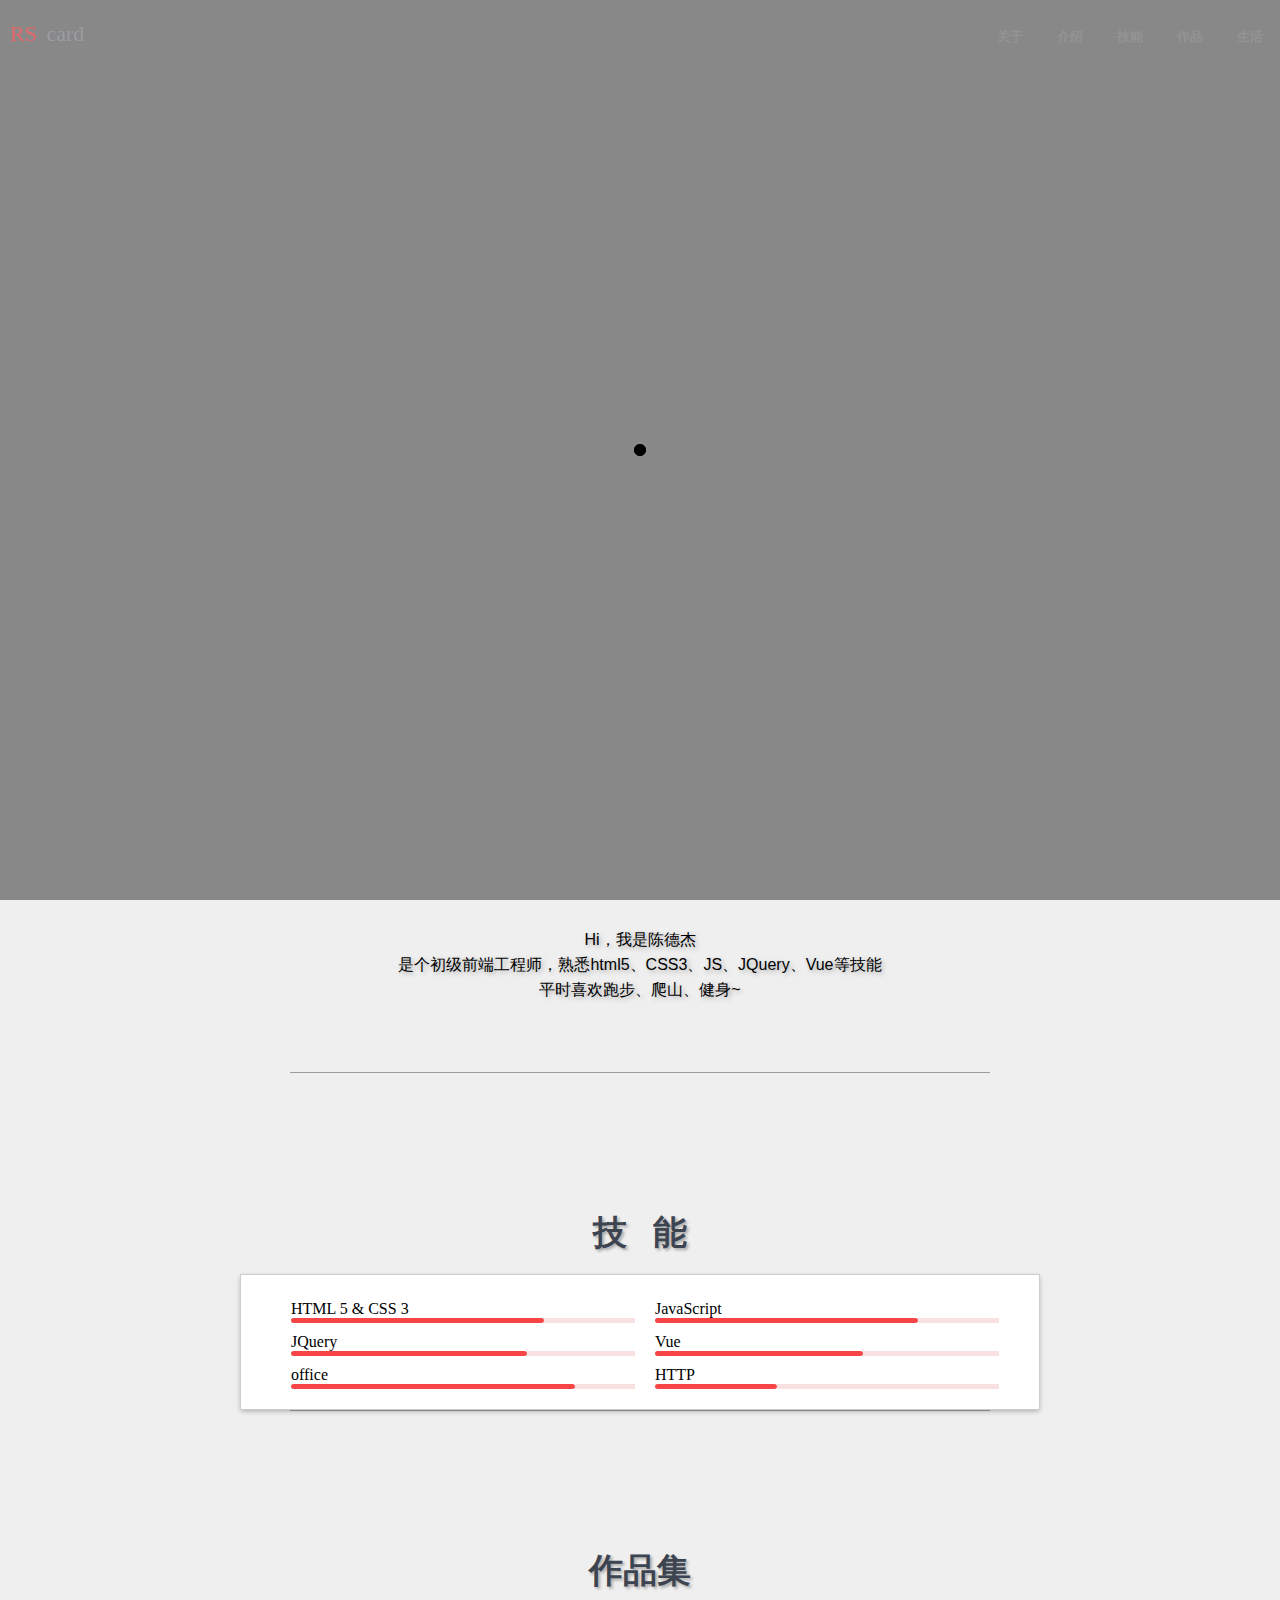
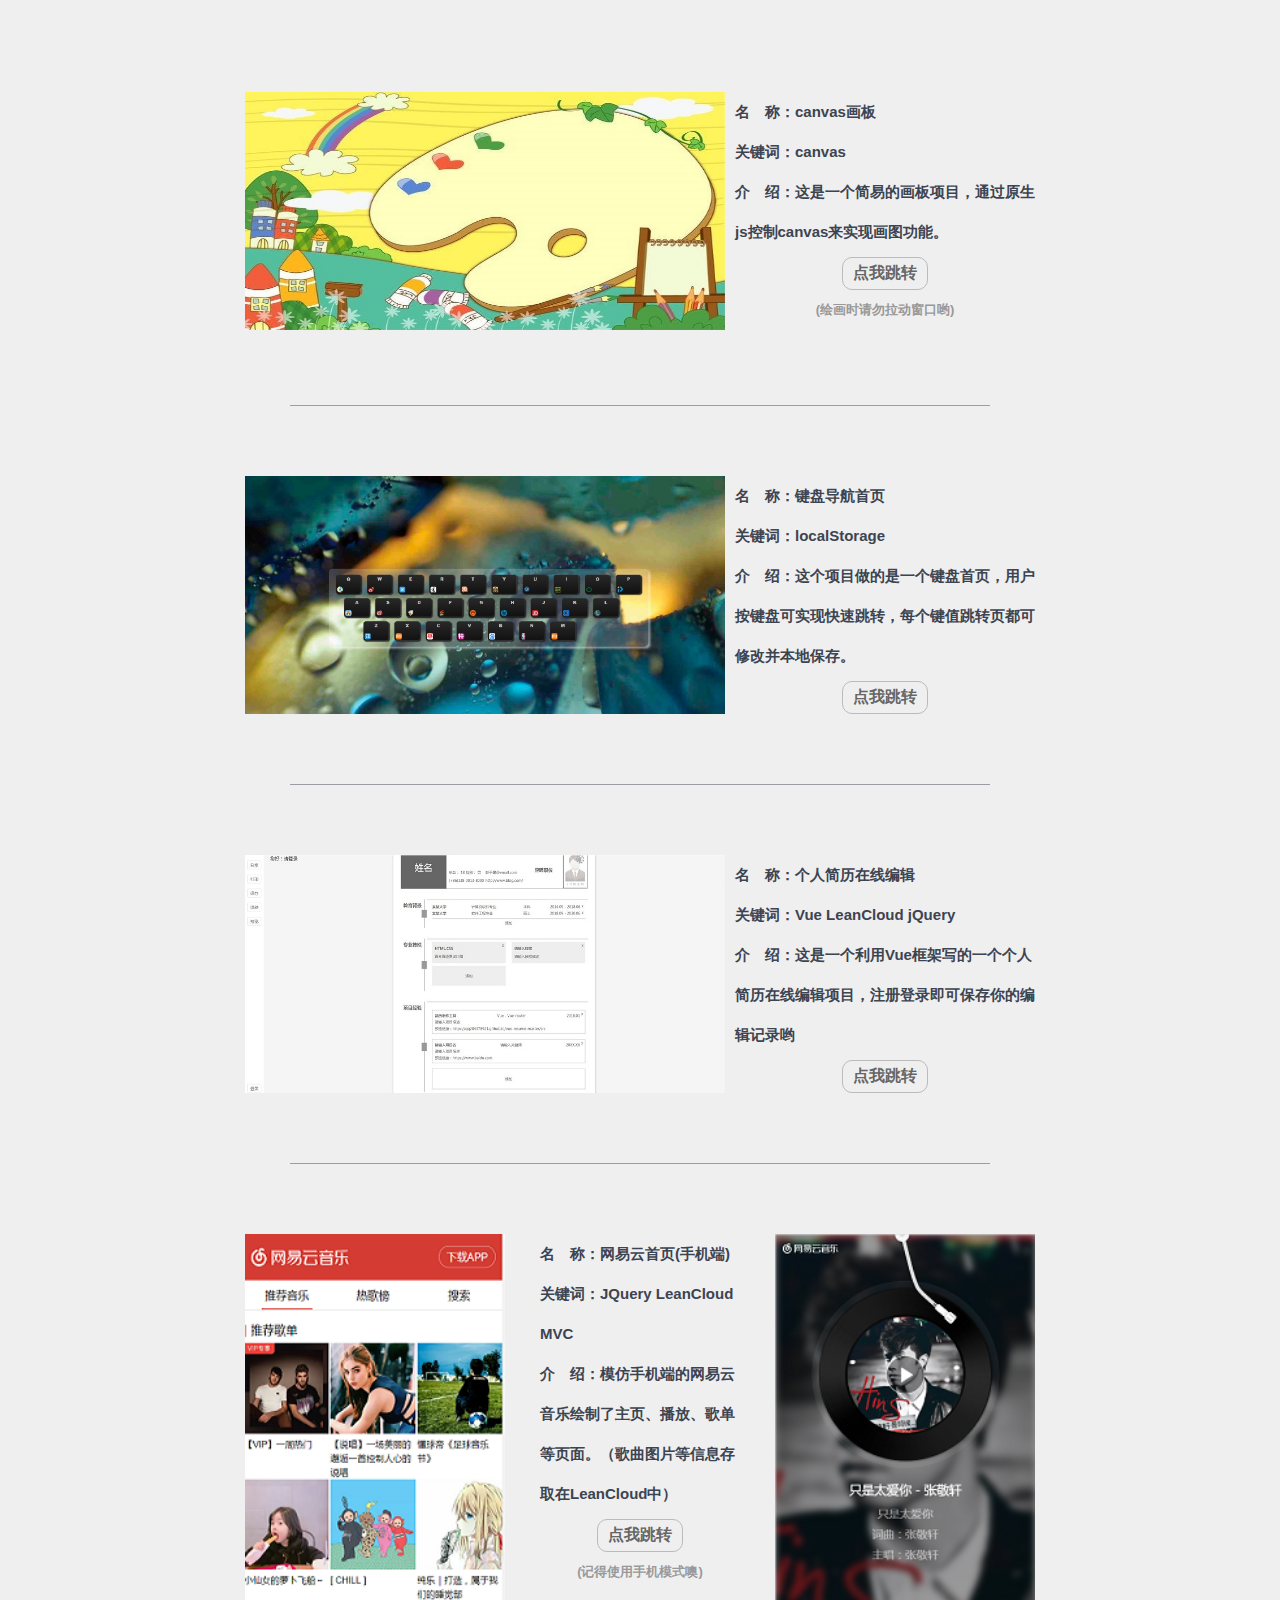
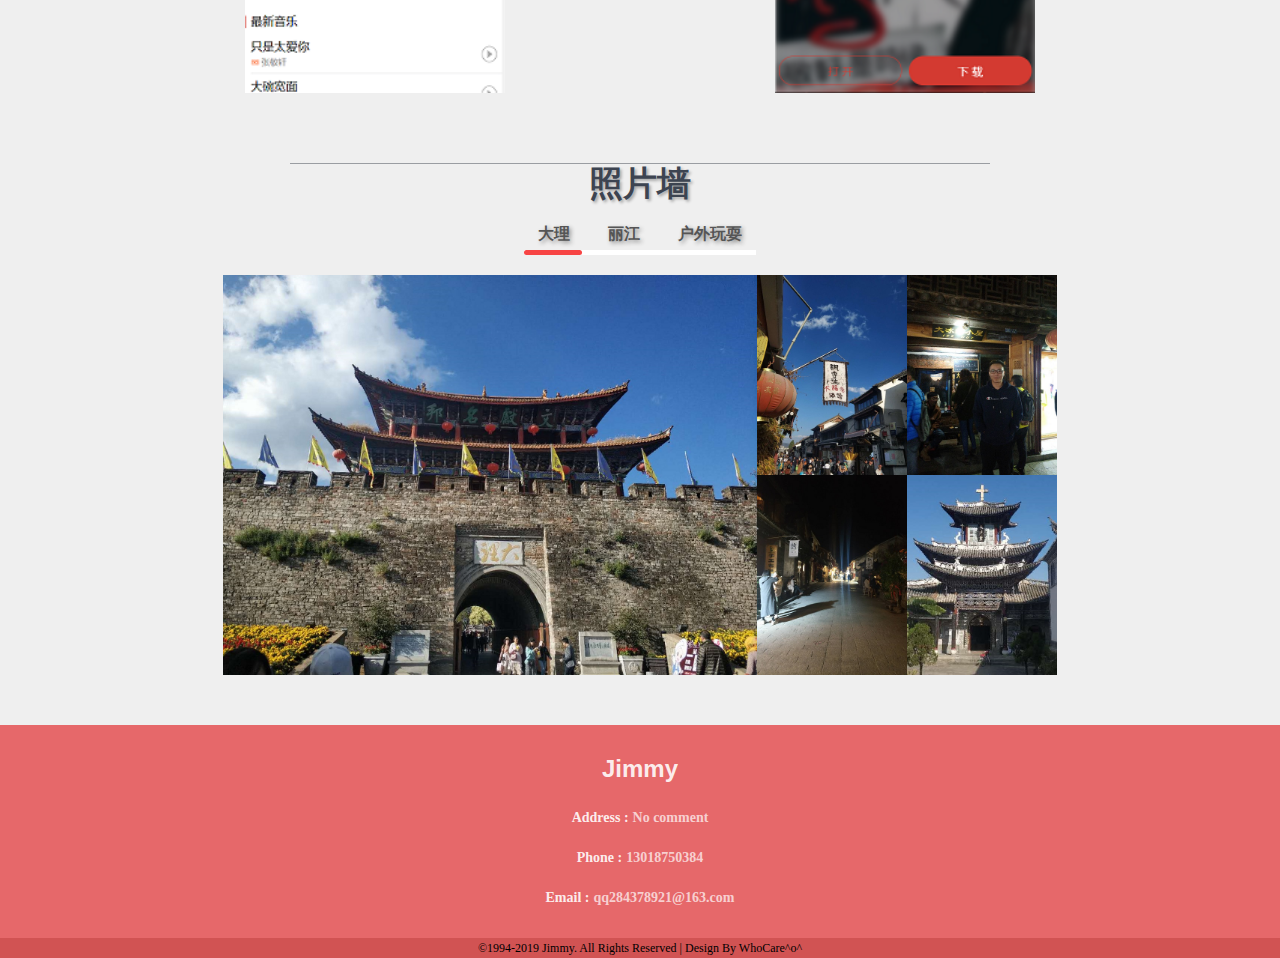
<file: index.html>
<!DOCTYPE html>
<html>

<head>
  <title>陈德杰的个人简历</title>
  <link rel="stylesheet" href="./main.css">
  <style type="text/css">
  </style>
</head>

<body>
  <div id="siteWelcome" class="site-welcome active">
    <div class="loading"></div>
  </div>
  <div id="topNavBar" class="topNavBar">
    <div class="topNavBar-inner clearfix">
      <a class="logo" href="#" alt="logo">
        <span class="rs-style">RS</span>
        <span class="card-sytle">card</span>
      </a>
      <nav style="float: right;">
        <ul id="topBarUl" class="clearfix">
          <li><span onclick="slowMove(195)">关于</span></li>
          <li><span onclick="slowMove(650)">介绍</span></li>
          <li><span onclick="slowMove(1050)">技能</span></li>
          <li><span onclick="slowMove(1322)">作品</span></li>
          <li><span onclick="slowMove(3220)">生活</span></li>
        </ul>
      </nav>
    </div>
  </div>
  <div class="banner">
    <div class="mask"></div>
  </div>
  <main style="margin-top: -200px;">
    <div class="card anchor">
      <div class="pictureAndText clearfix">
        <div class="picture">
          <img src="./img/picture.jpg" alt="头像">
        </div>
        <div class="text">
          <div class="profile">
            <span class="welcome clearfix">Hello</span>
            <div id="siteAbout" class="triangle"></div>
            <h1>陈德杰</h1>
            <p>前端开发工程师</p>
            <hr>
            <dl class="information">
              <dt>年龄</dt>
              <dd>25</dd>
              <dt>所在城市</dt>
              <dd>深圳</dd>
              <dt>邮箱</dt>
              <dd>qq284378921@163.com</dd>
              <dt>手机</dt>
              <dd>13018750384</dd>
            </dl>
          </div>
        </div>
      </div>
      <footer class="media">
        <a href="#" onclick="return false">
          <svg class="icon" aria-hidden="true">
            <use xlink:href="#icon-git"></use>
          </svg>
        </a>
        <a href="#" onclick="return false">
          <svg class="icon" aria-hidden="true">
            <use xlink:href="#icon-blog"></use>
          </svg>
        </a>
        <a href="#" onclick="return false">
          <svg class="icon" aria-hidden="true">
            <use xlink:href="#icon-weixin---"></use>
          </svg>
        </a>
      </footer>
    </div>
  </main>
  <p style="text-align: center">
    <a class="button" href="http://lc-4atndg3i.cn-n1.lcfile.com/7c7a9bab971b93933cb2/resume.pdf">下载 PDF 简历</a>
  </p>
  <p id="aboutMe" class="anchor">Hi，我是陈德杰<br>是个初级前端工程师，熟悉html5、CSS3、JS、JQuery、Vue等技能<br>平时喜欢跑步、爬山、健身~
  </p>
  <div class="fakeHr"></div>
  <section class="sectionSkill">
    <h2 class="section-title anchor">技&nbsp&nbsp&nbsp能</h2>
    <ol class="clearfix">
      <li>HTML 5 &amp; CSS 3<div class="porficencyOutside">
          <div class="proficency" style="
          width: 73%"></div>
        </div>
      </li>
      <li>JavaScript
        <div class="porficencyOutside">
          <div class="proficency" style="
          width: 76%"></div>
        </div>
      </li>
      <li>JQuery
        <div class="porficencyOutside">
          <div class="proficency" style="
          width: 68%"></div>
        </div>
      </li>
      <li>Vue
        <div class="porficencyOutside">
          <div class="proficency" style="
          width: 60%"></div>
        </div>
      </li>
      <li>office
        <div class="porficencyOutside">
          <div class="proficency" style="
          width: 82%"></div>
        </div>
      </li>
      <li>HTTP
        <div class="porficencyOutside">
          <div class="proficency" style="
          width: 35%"></div>
        </div>
      </li>
    </ol>
  </section>
  <div class="fakeHr"></div>
  <section class="project">
    <h2 class="section-title anchor">作品集</h2>
    <!-- <p>这里是对下面项目做介绍的内容（待添加）<br> <br> <br></p> -->
    <div class="project-box">
      <div class="project-canvas">
        <div class="project-picture">
          <img src="./img/drawingboard.jpg" alt="">
        </div>
        <div class="project-info">
          <p>名　称：canvas画板<br>关键词：canvas<br> 介　绍：这是一个简易的画板项目，通过原生js控制canvas来实现画图功能。</p>
          <a href="https://qq284378921.github.io/text/drawingBoard/index.html" target="_Blank">点我跳转</a>
          <p class="tips">(绘画时请勿拉动窗口哟)</p>
        </div>
      </div>
      <div class="fakeHr"></div>
      <div class="project-keyboard">
        <div class="project-picture">
          <img src="./img/keyboard.jpg" alt="">
        </div>
        <div class="project-info">
          <p>名　称：键盘导航首页<br>关键词：localStorage<br> 介　绍：这个项目做的是一个键盘首页，用户按键盘可实现快速跳转，每个键值跳转页都可修改并本地保存。</p>
          <a href="https://qq284378921.github.io/text/nav-demo/index.html" target="_Blank">点我跳转</a>
        </div>
      </div>
      <div class="fakeHr"></div>
      <div class="project-keyboard">
        <div class="project-picture">
          <img src="./img/vue-resume.jpg" alt="">
        </div>
        <div class="project-info">
          <p>名　称：个人简历在线编辑<br>关键词：Vue LeanCloud jQuery<br> 介　绍：这是一个利用Vue框架写的一个个人简历在线编辑项目，注册登录即可保存你的编辑记录哟</p>
          <a href="https://qq284378921.github.io/vue-resume-master/src/index.html" target="_Blank">点我跳转</a>
        </div>
      </div>
      <div class="fakeHr"></div>
      <div class="project-music">
        <div class="project-picture">
          <img src="./img/music-index.png" alt="">
        </div>
        <div class="project-info">
          <p>名　称：网易云首页(手机端)<br>关键词：JQuery LeanCloud MVC <br> 介　绍：模仿手机端的网易云音乐绘制了主页、播放、歌单等页面。（歌曲图片等信息存取在LeanCloud中）</p>
          <a href="https://qq284378921.github.io/163music/src/index.html" target="_Blank">点我跳转</a>
          <p class="tips">(记得使用手机模式噢)</p>
        </div>
        <div class="project-picture">
          <img src="./img/music-play.png" alt="">
        </div>
      </div>
      <div class="fakeHr"></div>
    </div>
  </section>
  <section id="live">
    <h2 class="section-title anchor">照片墙</h2>
    <div class="live-picture">
      <div class="portfolio">
        <ol class="clearfix">
          <li class="portfolio-li" id="portfolio1">&nbsp;大理</li>
          <li class="portfolio-li" id="portfolio2">丽江</li>
          <li class="portfolio-li" id="portfolio3">户外玩耍&nbsp;</li>
        </ol>
        <div class="progressBar">
          <div id="portfolioBar" class="progessBarInner"></div>
        </div>
      </div>
      <div class="lp-box">
        <div id="live-picture-inside" class="live-picture-inside changePicture0">
          <div class="lp-1">
            <div class="lp-1-left">
              <img src="./img/1-1.jpg" alt="">
            </div>
            <div class="lp-1-right">
              <img src="./img/1-2.jpg" alt="">
              <img src="./img/1-3.jpg" alt="">
              <img src="./img/1-4.jpg" alt="">
              <img src="./img/1-5.jpg" alt="">
            </div>
          </div>
          <div class="lp-2">
            <div class="lp-2-left">
              <img src="./img/2-1.jpg" alt="">
            </div>
            <div class="lp-2-right">
              <img src="./img/2-2.jpg" alt="">
              <img src="./img/2-3.jpg" alt="">
              <img src="./img/2-4.jpg" alt="">
              <img src="./img/2-5.jpg" alt="">
            </div>
          </div>
          <div class="lp-3">
            <div class="lp-3-left">
              <img src="./img/3-1.jpg" alt="">
            </div>
            <div class="lp-3-right">
              <img src="./img/3-2.jpg" alt="">
              <img src="./img/3-3.jpg" alt="">
              <img src="./img/3-4.jpg" alt="">
              <img src="./img/3-5.jpg" alt="">
            </div>
          </div>
        </div>
      </div>

    </div>
  </section>
  <div id="bottomBar">
    <div class="myName">
      <h2>Jimmy</h2>
    </div>
    <div class="personalInfo">
      <p>Address :</p>
      <p>No comment<br></p>
      <p>Phone :</p>
      <p>13018750384<br></p>
      <p>Email :</p>
      <p>qq284378921@163.com</p>
    </div>
    <div class="otherLink"></div>
    <div class="statement">©1994-2019 Jimmy. All Rights Reserved | Design By WhoCare^o^</div>
  </div>


  <script src="//at.alicdn.com/t/font_1014368_m4ooouhwa4.js"></script>
  <script src="./main.js"></script>
</body>

</html>
</file>
<file: main.css>
/* 通配 */
/* 背景色 #efefef */
/* rgb(247, 68, 68) */
body{
  background: #efefef;
  margin: 0;
  padding: 0;
}
*{
  margin: 0;
  padding: 0;
}
a{
  text-decoration: none;
}
li{
  list-style: none;
}

.icon {
  width: 30px; height: 30px;
  vertical-align: -0.15em;
  fill: #fff;
  overflow: hidden;
  vertical-align: top;
}

.clearfix::after{
  content: '';
  display: block;
  clear: both;
}
section > h2{
  text-shadow: 2px 2px 3px rgba(0, 0, 0, 0.3);
}
/* 页面初始化加载 */
.loading{
  width: 200px;
  height: 200px;
  position: relative;
}
.loading::after,.loading::before{
  content: '';
  position: absolute;
  top: 0;
  bottom: 0;
  left: 0;
  right: 0;
  margin: auto;
  width: 10px;
  height: 10px;
  border: 1px solid black;
  background: black;
  border-radius: 50%;
  animation: loading 1.5s linear infinite;
}
.loading::after{
  animation-delay: 0.75s;
}
@keyframes loading{
  0%{
    width: 0px;height: 0px;opacity:1;
  }
  100%{
    width: 30px;height: 30px;opacity:0;
  }
}
.site-welcome{
  display: none;
  position: fixed;
  top: 0;
  left: 0;
  width: 100%;
  height: 100%;
  background: #888;
  z-index: 1;
  justify-content: center;
  align-items: center;
}
.site-welcome.active{
  display: flex;
}

@keyframes menuSlide{
  0%{
    width:0;
  }
  100%{
   width:100%;
  }
}

/* 顶部栏 */
.banner{
  background: url(./img/bg.jpg) no-repeat;
  background-size: cover;
  height: 515px;
}
.banner > .mask{
  background: rgba(0,0,0,0.5);
  height: 515px;
}
.topNavBar {
  position: fixed;
  top: 0;
  padding: 20px 0;
  width: 100%;
  transition: all 0.5s;
  z-index: 1;
  color: rgba(150,150,150,0.9);
}
.topNavBar.sticky{
  background: white;
  padding: 10px 0;
  box-shadow: 0 0 10px rgba(0,0,0,0.25);
  color: #3d4451;
}
.topNavBar .logo {
  float: left;
  font-family: "Hiragino Kaku Gothic Std";
  font-size: 22px;
  padding-top: 1px;
}
.topNavBar .logo .rs-style{
  color: #e6686a;
  margin-right: 4px;
  padding-left: 10px
}
.topNavBar .logo .card-sytle{
  color: #9A9DA2;
}
.topNavBar nav {
  font-size: 13px;
  padding-top: 8px;
  padding-bottom: 8px;
}
.topNavBar nav span{
  cursor: pointer;
  color: inherit;
  font-weight: bold;
  position: relative;
  animation: All 2s;
}
.topNavBar nav ul{
  list-style: none;
  padding: 0;
  margin: 0;
}
.topNavBar nav ul>li{
  float: left;
  margin-left: 17px; 
  margin-right: 17px;
}
.topNavBar nav ul>li>span:hover::after{
  content: '';
  display: block;
  position: absolute;
  top:100%;
  left: 0;
  width: 100%;
  background: #DC6465;
  height: 3px;
  animation: menuSlide 0.3s;
}

/* 主体内容 */
/*personal information  */
main .card {
  max-width: 940px;
  margin: 0 auto;
  background-color: #fff;
  box-shadow: 0px 7px 18px -1px rgba(36,35,36,0.6);
}
.card > .pictureAndText{
  padding: 35px;
}
.card > .pictureAndText > .picture {
  width: 299px;
  height: 347px;
  margin-left: 30px;
  position: relative;
  float: left;
}
.card > .pictureAndText > .text{
  width: 470px;
  margin-left: 40px;
  position: relative;
  float: left;
}
.card > .pictureAndText  .welcome{
  display: inline-block;
  background:rgb(230,104,107);
  color: #fff;
  padding: 4px 8px;
}
.card > .pictureAndText .triangle{
  width: 0;
  height: 0;  
  border-top: 0px solid transparent;
  border-left: 12px solid rgb(230,104,107);
  border-bottom: 12px solid transparent;
  position: relative;
  top:0px;
  left:5px;
}
.card .profile h1{
  margin-top: 12px;
}
.card .profile p{
  margin-bottom: 15px;
}

.card .profile dl{
  margin-top: 15px;
  clear: left;
}
.card .profile dt,
.card .profile dd{
  float: left;
  padding: 5px 0;
}
.card .profile dt{
  font-weight: bold;
  width: 30%;
}
.card .profile dd{
  color: rgba(0,0,0,0.4);
  width: 70%;
}
.card .media{
  background-color: rgb(230,104,106);
  text-align: center;
}
.card .media a{
  display: inline-block;
  width: 40px;
  line-height: 30px;
  padding: 5px 0;
  border-radius: 50%;
  margin: 16px;
}
.card .media a:hover{
  background: #CF5D5F;
}

/* 按钮 */
.button{
  color: #666;
  display: inline-block;
  border: 1px solid #bbb;
  padding: 10px;
  margin: 40px auto;
  background-color: #efefef;
  border-radius: 15px;
  font-family: sans-serif;
}
.button:hover{
  color: #666;
  display: inline-block;
  border: 1px solid #bbb;
  padding: 10px;
  margin: 40px auto;
  background-color: #efefef;
  border-radius: 15px;
  font-family: sans-serif;
  box-shadow: 0px 2px 5px -1px rgba(55,55,55,0.4);
}

/* aboutMe */
#aboutMe{
  line-height: 25px;
  text-align: center;
  max-width: 940px;
  margin: auto;
  font-family: sans-serif;
  text-shadow: 2px 2px 5px rgba(0, 0, 0, 0.3);
}

/* 技能 */
.sectionSkill{
  width: 800px;
  margin: auto;
  transform: translateY(70px);
  transition: all 1s;
}
.sectionSkill.recover{
  transform: translateY(0px);
}
.section-title{
  margin-top: 60px;
  text-align: center;
  color: #3d4451;
  font-size: 34px;
  line-height: 1.2;
  font-weight: 600;
  margin-bottom: 20px;
}
.sectionSkill > ol{
  background-color: #fff;
  border: 1px solid rgba(55,55,55,0.25);
  padding: 15px 40px 20px 30px;
  box-shadow: 0px 2px 5px -1px rgba(55,55,55,0.4);
}
.sectionSkill > ol > li{
  margin-top: 10px;
  float: left;
  width: 50%;
  padding-left:20px;
  box-sizing: border-box;
}
.porficencyOutside{
  height: 5px;
  background-color: #FAE1E1;
  width: 100%;
}
.proficency{
  height: 3px;
  background-color: rgb(247, 68, 68);
  border: 1px solid rgb(247, 68, 68);
  border-radius: 4px;
}

/* 作品 */
.project{
  text-align: center;
  transform: translateY(70px);
  transition: all 1s;
}
.project.recover{
  transform: translateY(0);
}
.project-box{
  margin-top: 100px;
}
.fakeHr{
  border-top: 1px solid #9A9DA2;
  width: 700px;
  margin: 70px auto;
}
/* 画板项目 */
.project-canvas{
  display: flex;
  justify-content: center;
}

.project-canvas > .project-picture{
  display: flex;
  justify-content: center;
}
.project-canvas > .project-picture > img{
  height: 238px;
  width: 480px;
}
.project-canvas > .project-info{
  margin-left: 10px;
  font-family: sans-serif;
  font-weight: 700;
}
.project-canvas > .project-info > p{
  font-family: sans-serif;
  font-size: 15px;
  color: #3d4451;
  line-height: 40px;
  width: 300px;
  margin-bottom: 5px;
  text-align: left;
}
.project-canvas > .project-info > a{
  color: #666;
  display: inline-block;
  border: 1px solid #bbb;
  background-color: #efefef;
  padding: 5px 10px;
  border-radius: 10px;
}
.project-canvas > .project-info > a:hover{
  color: #666;
  border: 1px solid #bbb;
  background-color: #efefef;
  display:inline-block;
  padding: 5px 10px;
  box-shadow: 0px 2px 5px -1px rgba(55,55,55,0.4);
}
.project-canvas > .project-info > .tips{
  font-family: sans-serif;
  font-size: 13px;
  color: #999;
  text-align: center;
}
/* 键盘项目 */
.project-keyboard{
  display: flex;
  justify-content: center;
}

.project-keyboard > .project-picture{
  display: flex;
  justify-content: center;
}
.project-keyboard > .project-picture > img{
  height: 238px;
  width: 480px;
}
.project-keyboard > .project-info{
  margin-left: 10px;
  font-family: sans-serif;
  font-weight: 700;
}
.project-keyboard > .project-info > p{
  font-family: sans-serif;
  font-size: 15px;
  color: #3d4451;
  line-height: 40px;
  width: 300px;
  margin-bottom: 5px;
  text-align: left;
}
.project-keyboard > .project-info > a{
  color: #666;
  display: inline-block;
  border: 1px solid #bbb;
  background-color: #efefef;
  padding: 5px 10px;
  border-radius: 10px;
}
.project-keyboard > .project-info > a:hover{
  color: #666;
  border: 1px solid #bbb;
  background-color: #efefef;
  display:inline-block;
  padding: 5px 10px;
  box-shadow: 0px 2px 5px -1px rgba(55,55,55,0.4);
}
/* Vue-resume 样式与键盘共用 */
/* 网易云项目 */
.project-music{
  display: flex;
  justify-content: center;
}
.project-music > .project-picture{
  display: flex;
}
.project-music > .project-picture > img{
  height: 459px;
  width: 260px;
  
}
.project-music > .project-info{
  margin: 0 35px;
  font-family: sans-serif;
  font-weight: 700;
}
.project-music > .project-info > p{
  font-family: sans-serif;
  font-size: 15px;
  color: #3d4451;
  line-height: 40px;
  width: 200px;
  margin-bottom: 5px;
  text-align: left;
}
.project-music > .project-info > a{
  color: #666;
  display: inline-block;
  border: 1px solid #bbb;
  background-color: #efefef;
  padding: 5px 10px;
  border-radius: 10px;
}
.project-music > .project-info > a:hover{
  color: #666;
  border: 1px solid #bbb;
  background-color: #efefef;
  display:inline-block;
  padding: 5px 10px;
  box-shadow: 0px 2px 5px -1px rgba(55,55,55,0.4);
}
.project-music > .project-info > .tips{
  font-family: sans-serif;
  font-size: 13px;
  color: #999;
  text-align: center;
}


/* 生活 */
#live{
  text-align: center;
}
/* 红色滑动条 */
.portfolio{
  margin: 0 auto;
  margin-bottom: 20px;
  display: inline-block;
  vertical-align:top;
}
.portfolio > ol{
  margin: 0 auto;
}
.portfolio > ol > li{
  float: left;
  margin-left: 18px;
  padding: 0 10px;
  cursor: pointer;
  font-family: sans-serif;
  color: #555;
  font-weight: 600;
  text-shadow: 2px 2px 4px #888;
}
.portfolio > ol> li:nth-child(1){
  margin-left: 0;
}
.portfolio > .progressBar{
  margin-top: 5px;
  background-color: white;
  height: 5px;

}
.portfolio > .progressBar > .progessBarInner{
  height: 100%;
  background-color: rgb(247, 68, 68);
  border-radius: 5px;
  width: 25%;
  transition: all 0.2s;
}
.portfolio > .progressBar > .progessBarInner.state-1{
  width: 25%;
  margin-left: 0;
}
.portfolio > .progressBar > .progessBarInner.state-2{
  width: 25%;
  margin-left: 30%;
}
.portfolio > .progressBar > .progessBarInner.state-3{
  width: 38%;
  margin-left: 62%;
}
/* 生活图片 */
.lp-box{
  margin: 0 auto;
  width: 834px;
  overflow: hidden;
  font-size: 0;
}
.live-picture-inside.changePicture0{
  margin: 0 auto;
  height: 400px;
  display: flex;
  float: left;
  transform: translateX(0px);
  transition: all 0.5s;
}
.live-picture-inside.changePicture1{
  margin: 0 auto;
  height: 400px;
  display: flex;
  float: left;
  transform: translateX(-834px);
  transition: all 0.5s;
}
.live-picture-inside.changePicture2{
  margin: 0 auto;
  height: 400px;
  display: flex;
  float: left;
  transform: translateX(-1668px);
  transition: all 0.5s;
}
.live-picture-inside > .lp-1,
.live-picture-inside > .lp-2,
.live-picture-inside > .lp-3{
  display: flex;
  float: left;
  height: 400px;
  width: 834px;
}
.live-picture-inside  .lp-1-left{
  font-size: 0;
  width: 534px;
}
.live-picture-inside  .lp-1-left > img{
  width: 534px;
  height: 400px;
}
.live-picture-inside  .lp-1-right{
  font-size: 0;
  width: 300px;
}
.live-picture-inside  .lp-1-right > img{
  width: 150px;
  height: 200px;
}
.live-picture-inside  .lp-2-left{
  font-size: 0;
  width: 534px;
}
.live-picture-inside  .lp-2-left > img{
  width: 534px;
  height: 400px;
}
.live-picture-inside  .lp-2-right{
  font-size: 0;
  width: 300px;
}
.live-picture-inside  .lp-2-right > img{
  width: 150px;
  height: 200px;
}
.live-picture-inside  .lp-3-left{
  font-size: 0;
  width: 534px;
}
.live-picture-inside  .lp-3-left > img{
  width: 534px;
  height: 400px;
}
.live-picture-inside  .lp-3-right{
  font-size: 0;
  width: 300px;
}
.live-picture-inside  .lp-3-right > img{
  width: 150px;
  height: 200px;
}

/* 底部 */
#bottomBar{
  position: relative;
  padding-top: 30px;
  margin-top: 50px;
  width: 100%;
  background-color:rgb(230,104,106);
  text-align: center;
  /* border-bottom: 20px solid rgb(238, 43, 43); */
}
#bottomBar > .myName{
  font-family: sans-serif;
  font-weight: 800;
  color: rgba(255,255,255,0.9);
}
#bottomBar > .personalInfo{
  justify-content: center;
  margin-left: 25%;
  margin-top: 15px;
  width: 50%;
}
#bottomBar > .personalInfo > p:nth-child(odd){
  display: inline;
  color: rgba(255,255,255,0.9);
  font-weight: 600;
  font-size: 14px;
  line-height: 40px;
}
#bottomBar > .personalInfo > p:nth-child(even){
  display: inline;
  color: rgba(255,255,255,0.7);
  font-weight: 600;
  font-size: 14px;
  line-height: 40px;
}
#bottomBar > .otherLink{
  margin: 20px auto;
}
#bottomBar > .statement{
  background-color: rgba(141, 15, 10, 0.233);
  font-size: 12px;
  line-height: 20px;
}
</file>
